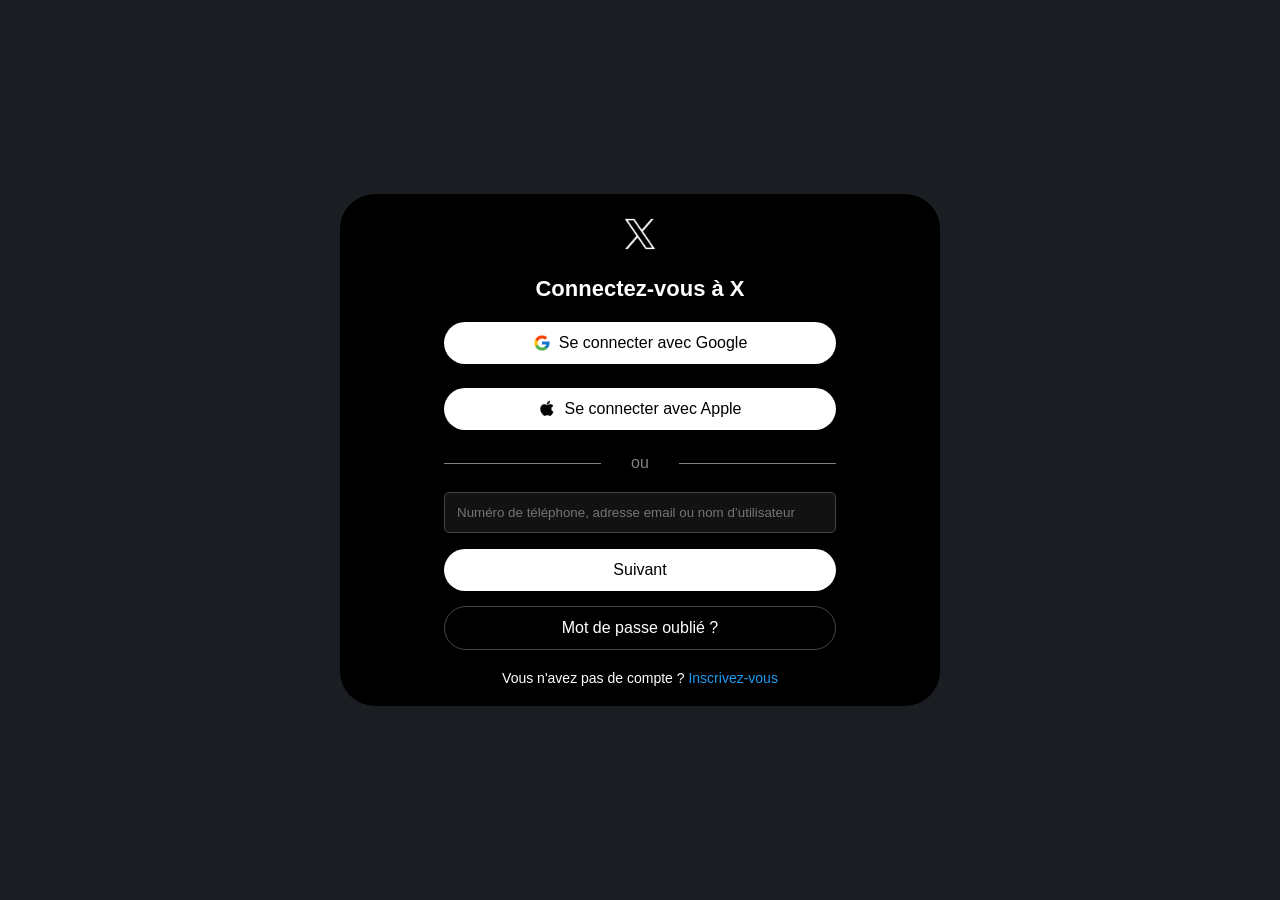
<file: X/index.html>
<!DOCTYPE html>
<html lang="en">
  <head>
    <meta charset="UTF-8" />
    <meta name="viewport" content="width=device-width, initial-scale=1.0" />
    <title>Se connecter à X</title>
    <link rel="icon" href="logo/images.png" />
    <link rel="stylesheet" href="style.css" />
  </head>
  <body>
    <div class="connexion">
      <img src="logo/icons8-x-100.png" class="logo" alt="logo_x" />
      <h2>Connectez-vous à X</h2>
      <div class="lien">
        <a href="../index.html" class="googlelink">
          <img src="logo/icons8-logo-google-48.png" class="icon" />
          Se connecter avec Google
        </a>
        <a href="../index.html" class="applelink">
          <img src="logo/icons8-mac-os-24.png" class="icon" />
          Se connecter avec Apple
        </a>
      </div>
      <p class="ligne">ou</p>
      <input
        type="text"
        placeholder="Numéro de téléphone, adresse email ou nom d’utilisateur"
      />

      <div class="lien">
        <a href="../index.html" class="suivant"> Suivant</a>
        <a href="#" class="oub">Mot de passe oublié ?</a>
      </div>
      <div class="compte">
        Vous n'avez pas de compte ? <a href="#">Inscrivez-vous</a>
      </div>
    </div>
  </body>
</html>
</file>
<file: X/style.css>
*{
    box-sizing: border-box;
    font-family: "Segoe UI", Roboto, "Helvetica Neue", Arial, sans-serif;;
}
body{
    margin: 0;
    background-color: #1a1d21;
    display: flex;
    justify-content: center;
    align-items: center;
    height: 100vh;
    
}
.logo{
    width: 40px;
}
.connexion{
    background-color: #000;
    color: white;
    padding: 20px;
    border-radius: 35px;
    width: 600px;
    text-align: center;
}


h2{
    margin-bottom: 20px;
    font-size: 22px;
}

.googlelink{
    background-color: white;
    color: black;
    margin-bottom: 16px;
}

.googlelink:hover{
    background-color: #e6e6e6;
}

.applelink{
    background-color: white;
    color: black;
    margin-bottom: 24px; 
}

.applelink:hover{
    background-color: #e6e6e6;
}

.icon{
    width: 18px;
    height: 18px;
    margin-right: 8px;
}

.lien 
.applelink ,
.googlelink, 
.suivant,
.oub{
    display: flex;
    justify-content: center;
    align-items: center;
    text-decoration: none;
    width:70%;
    padding: 12px;
    border-radius: 9999px;
    font-size: 16px;
    font-weight: 500;
    cursor: pointer;
    transition: background-color 0.2s ease;
    margin: 0 auto;
    margin-bottom: 24px;
}
.ligne{
    margin: 20px 0px;
    color: gray;
    position: relative;
    width: 70%;
    margin: 0 auto;
    margin-bottom: 20px;
}
.ligne::before,
.ligne::after{
    content: '';
    position: absolute;
    height: 1px;
    background: gray;
    top: 50%;
    width: 40%;
}

.ligne::before{
    left: 0;
}

.ligne::after{
    right: 0;
}

input[type="text"]{
    width: 70%;
    padding: 12px;
    margin: 0 0 16px 0;
    border-radius: 5px;
    border: 1px solid #444;
    background-color:  #121212;
    color: white;
    transition: border-color 0.2s ease;
}
input[type="text"]:focus{
    border-color: #1d9bf0;
    outline: none;
}
.suivant{
    background-color: white;
    color: black;
    margin-bottom: 15px;
}
.suivant:hover{
    background-color:  #e6e6e6;
}
.oub{
    background-color: #000;
    color: white;
    border: 1px solid #444;
    transition: background-color 0.2s ease, border-color 0.2s ease;
    margin-bottom: 20px;
}
.oub:hover{
    background-color: #1a1a1a;
    /* color: #555; */
}
.compte{
    font-size: 14px;
}
.compte a{
    color: #1d9bf0;
    text-decoration: none;
    transition: text-decoration 0.2s ease;
}
.compte a:hover{
    text-decoration: underline;
}
@media(max-width: 700px){
     body {
        align-items: center;
      }

      .connexion {
        width: 90%;
        align-items: center;
        text-align: center;
      }
      .compte {
        text-align: center;
      }
}
</file>
